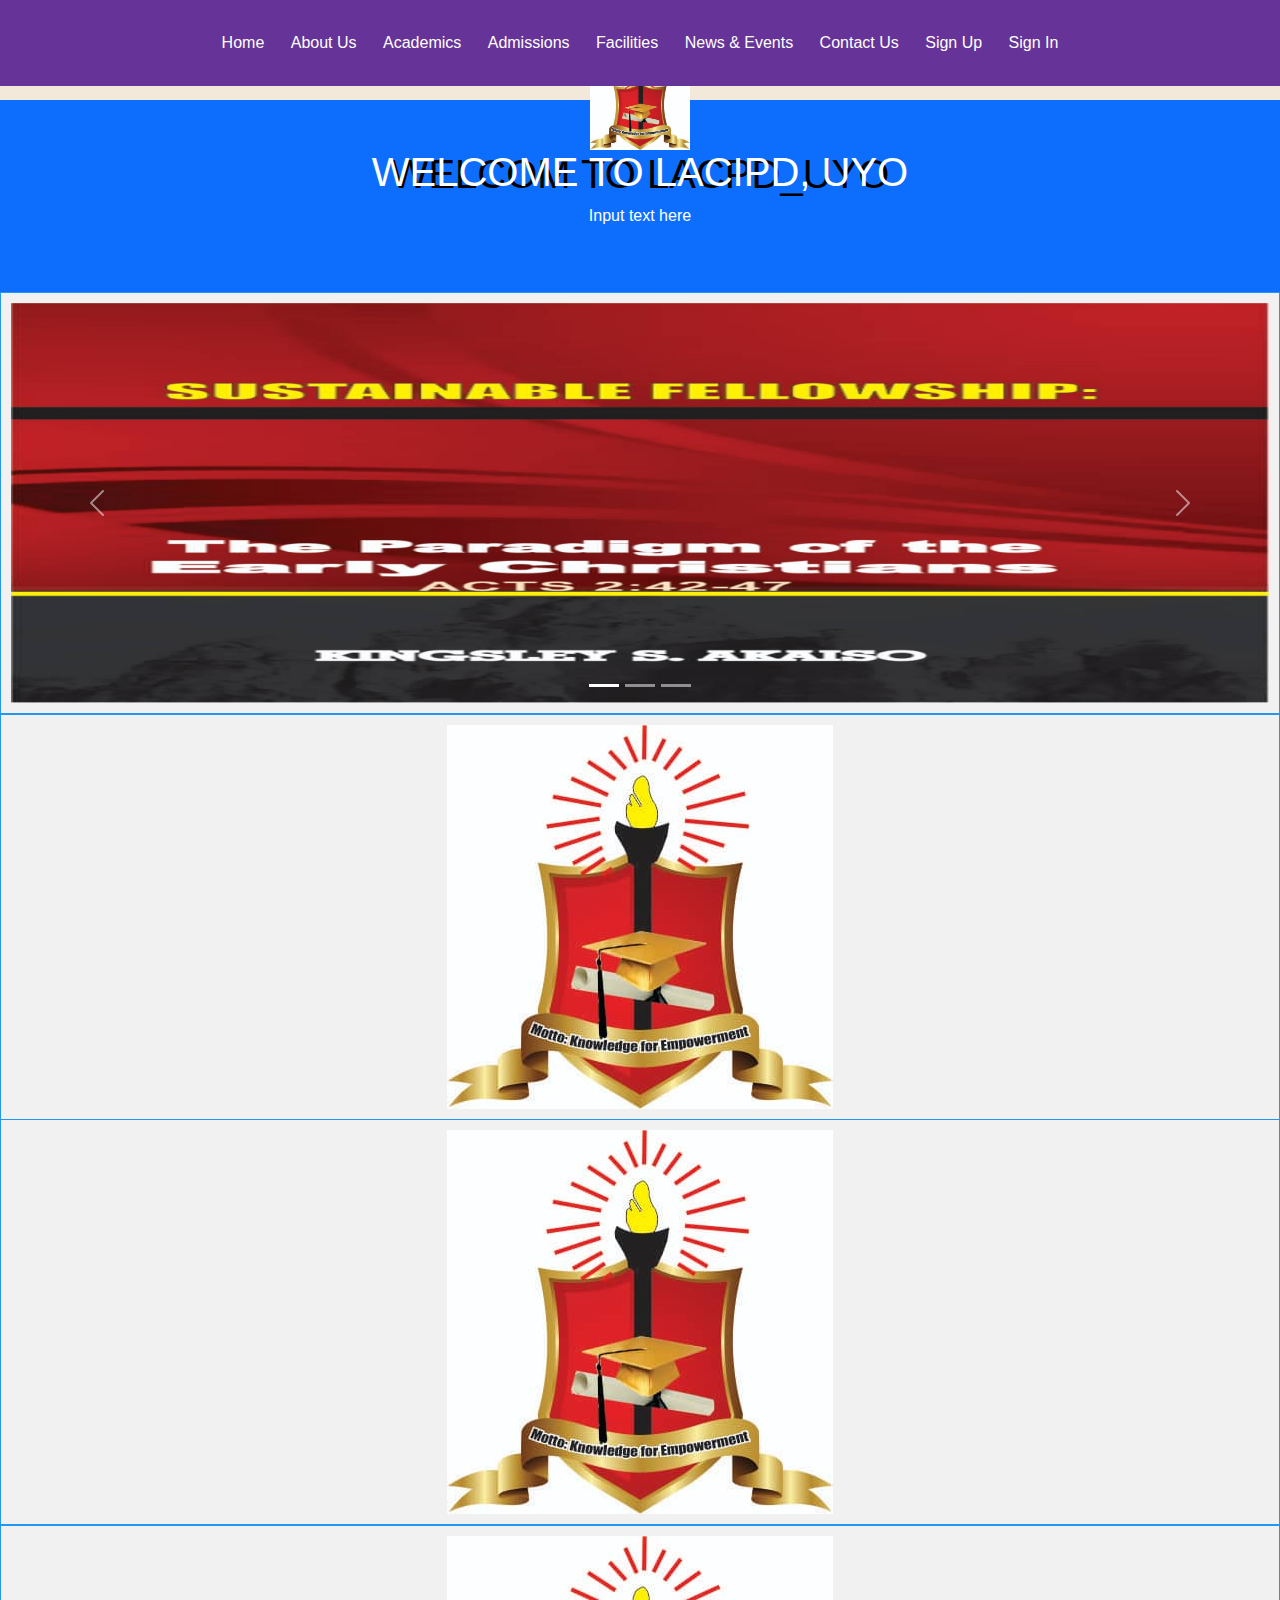
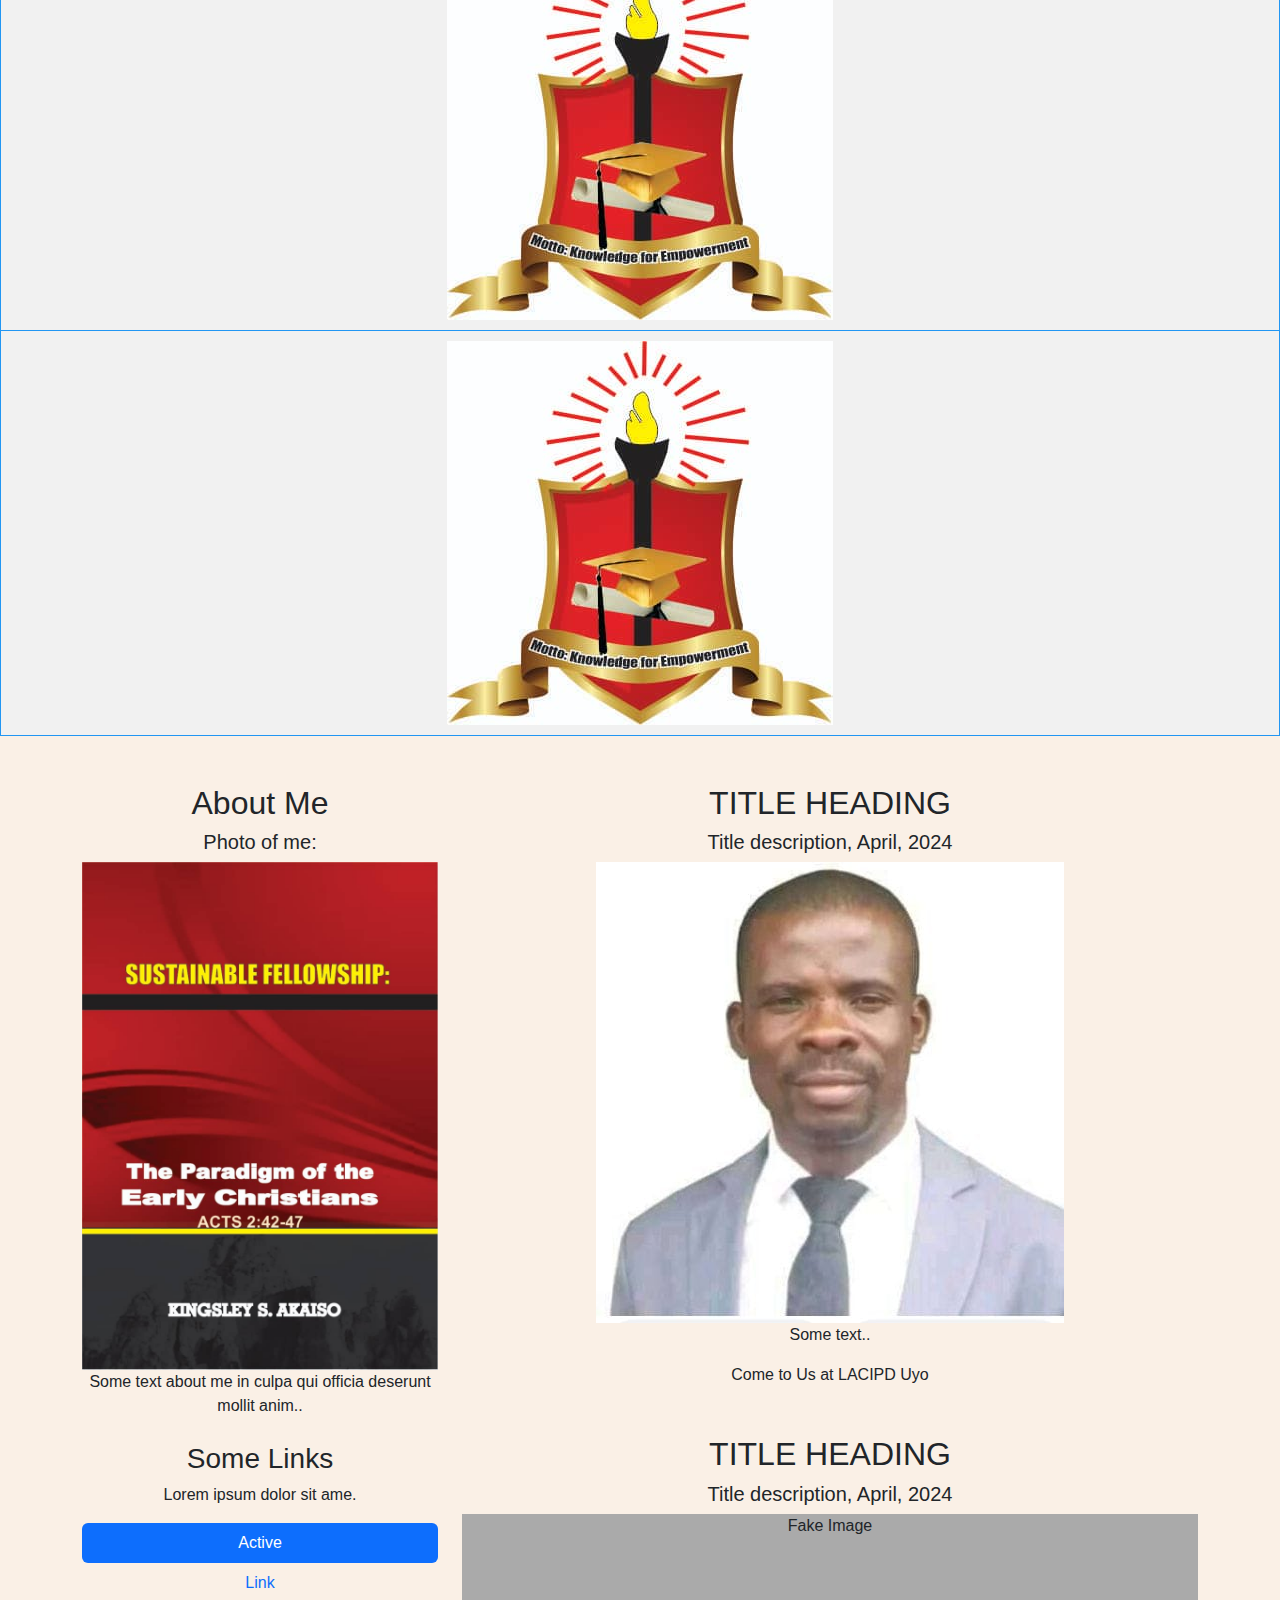
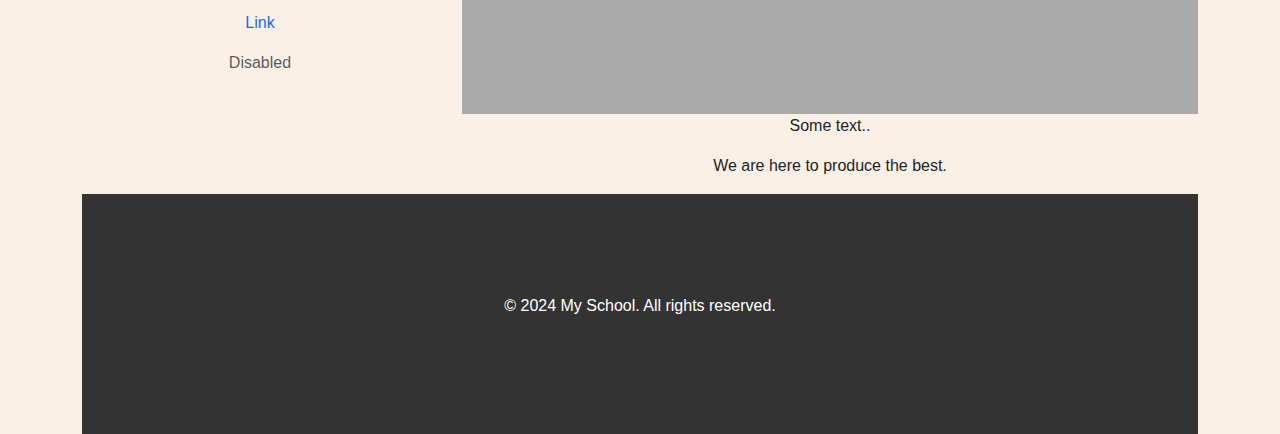
<file: index.html>
<!DOCTYPE html>
<html lang="en">
<head>
    <meta charset="UTF-8">
    <meta name="viewport" content="width=device-width, initial-scale=1.0">
    <link href="https://cdn.jsdelivr.net/npm/bootstrap@5.3.3/dist/css/bootstrap.min.css" rel="stylesheet">
    <script src="https://cdn.jsdelivr.net/npm/bootstrap@5.3.3/dist/js/bootstrap.bundle.min.js"></script>
    <title>Welcome to My School</title>
    <link rel="stylesheet" href="styles.css">
    <style>
      .Lacipd_logo {
        float: left;
        width: 200px;
        height: 100px;
    }
        /* Custom CSS rules */
        .flex-container {
            display: flex;
            flex-direction: column-reverse;
            background-color: DodgerBlue;
            align-items: center; /* Align items vertically */
        }

        .flex-container > div {
            background-color: #f1f1f1;
            width: 10%;
            margin: 0;
            text-align: center;
            line-height: 75px;
            font-size: 30px;
        }
        .container{
            text-align: center
        }
    .fakeimg {
      height: 200px;
      background: #aaa;
    }
    .grid-container {
      display: grid;
      grid-template-columns:auto;
      gap: 1px;
      background-color: #2196F3;
      padding: 1px;
      height: auto; /* Change height to auto to accommodate variable content */
    }
    .grid-container > div {
      background-color: #f1f1f1;
      text-align: center;
      padding: 10px;
      font-size: 30px;
      height: 100%; /* Change height to 100% to fill the container */
    }
    .grid-container img {
      max-width: 100%;
      max-height: 400px; /* Change max-height to 100% to fill the container */
    }
    </style>
</head>
<body>
  <nav>
    <a href="index.html">Home</a>
    <a href="about.html">About Us</a>
    <a href="academics.html">Academics</a>
    <a href="admissions.html">Admissions</a>
    <a href="facilities.html">Facilities</a>
    <a href="events.html">News & Events</a>
    <a href="contact.html">Contact Us</a>
    <a href="signup.html">Sign Up</a>
    <a href="signin.html">Sign In</a>

</nav>
  <header>
  <div>
    <img src="Lacipd_logo.jpeg" alt="Lazipd2" width="100px" height="100px" class="school-">
  </div>
    <h1>WELCOM TO LACPD_UYO </h1>
  </header>

</head>
<body>

<div class="p-5 bg-primary text-white text-center">
  <h1>WELCOME TO LACIPD, UYO</h1>
  <p>Input text here</p> 
</div>

<div class="grid-container">
  <!-- Carousel -->
  <div id="demo" class="carousel slide" data-bs-ride="carousel">
    <!-- Indicators/dots -->
    <div class="carousel-indicators">
      <button type="button" data-bs-target="#demo" data-bs-slide-to="0" class="active"></button>
      <button type="button" data-bs-target="#demo" data-bs-slide-to="1"></button>
      <button type="button" data-bs-target="#demo" data-bs-slide-to="2"></button>
    </div>
    <!-- The slideshow/carousel -->
    <div class="carousel-inner">
      <div class="carousel-item active">
        <img src="Lazipd2.jpeg" alt="Los Angeles" class="d-block w-100">
      </div>
      <div class="carousel-item">
       <img src="Lazipd2.jpeg" alt="Los Angeles" class="d-block w-100">
      </div>
      <div class="carousel-item">
        <img src="Lazipd2.jpeg" alt="Los Angeles" class="d-block w-100">
      </div>
    </div>
    <!-- Left and right controls/icons -->
    <button class="carousel-control-prev" type="button" data-bs-target="#demo" data-bs-slide="prev">
      <span class="carousel-control-prev-icon"></span>
    </button>
    <button class="carousel-control-next" type="button" data-bs-target="#demo" data-bs-slide="next">
      <span class="carousel-control-next-icon"></span>
    </button>
  </div>
</div>

<div class="grid-container">
  <div>
    <img src="Lacipd_logo.jpeg" alt="fake image1">
  </div>
  <div>
    <img src="Lacipd_logo.jpeg" alt="fake image2">
  </div>
</div>
<div class="grid-container">
  <div>
    <img src="Lacipd_logo.jpeg" alt="fake image3">
  </div>
  <div>
    <img src="Lacipd_logo.jpeg" alt="fake image4">
  </div>
</div>

<div class="container mt-5">
  <div class="row">
    <div class="col-sm-4">
      <h2>About Me</h2>
      <h5>Photo of me:</h5>
      <img src="Lazipd2.jpeg" alt="Photo of me" class="img-fluid">
      <p>Some text about me in culpa qui officia deserunt mollit anim..</p>
      <h3 class="mt-4">Some Links</h3>
      <p>Lorem ipsum dolor sit ame.</p>
      <ul class="nav nav-pills flex-column">
        <li class="nav-item">
          <a class="nav-link active" href="#">Active</a>
        </li>
        <li class="nav-item">
          <a class="nav-link" href="#">Link</a>
        </li>
        <li class="nav-item">
          <a class="nav-link" href="#">Link</a>
        </li>
        <li class="nav-item">
          <a class="nav-link disabled" href="#">Disabled</a>
        </li>
      </ul>
      <hr class="d-sm-none">
    </div>
    <div class="col-sm-8">
      <h2>TITLE HEADING</h2>
      <h5>Title description, April, 2024</h5>
      <img src="Lazipd.jpeg" alt="Photo of the Proprietor" class="img-fluid">
      <p>Some text..</p>
      <p>Come to Us at LACIPD Uyo</p>
      <h2 class="mt-5">TITLE HEADING</h2>
      <h5>Title description, April, 2024</h5>
      <div class="fakeimg">Fake Image</div>
      <p>Some text..</p>
      <p>We are here to produce the best.</p>
    </div>
  </div>
      
<footer>
    <p>&copy; 2024 My School. All rights reserved.</p>
</footer>
<script src="responsive.js"></script>
</body>
</html>
</file>
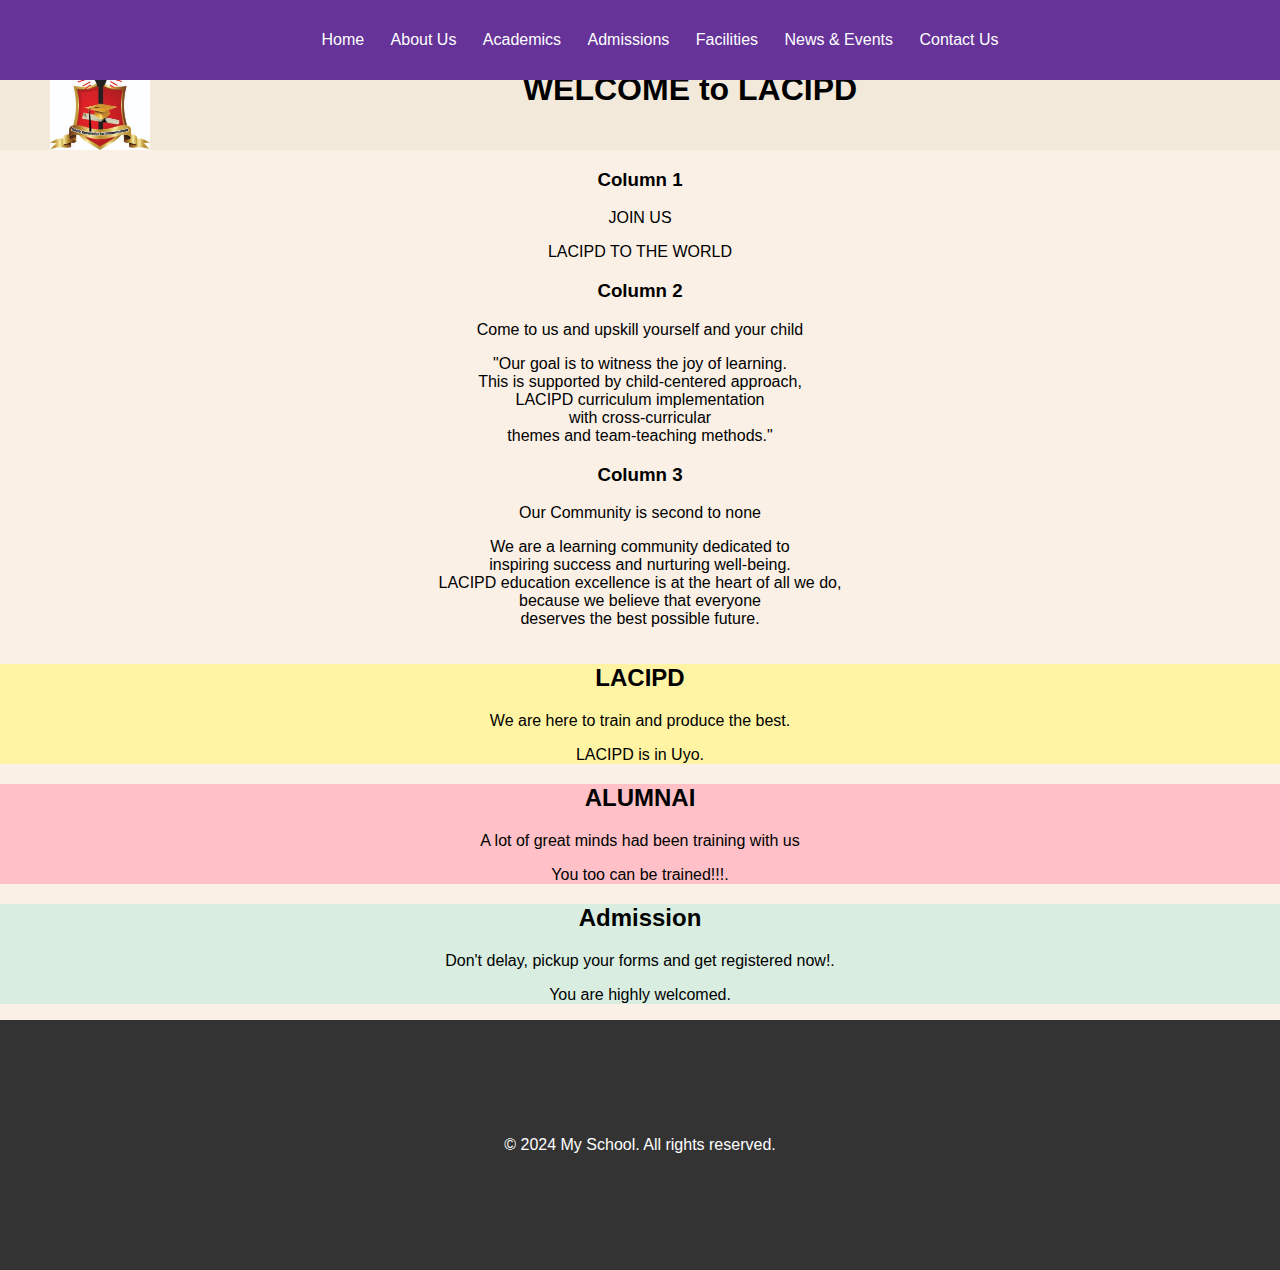
<file: about.html>
<!DOCTYPE html>
<html lang="en">
<head>
    <meta charset="UTF-8">
    <meta name="viewport" content="width=device-width, initial-scale=1.0">
    <title>Welcome to My School</title>
    <link rel="stylesheet" href="styles.css">
    <style>
        /* General styles */
        .school-logo {
            float: left;
            width: 100px;
            height: 100px;
        }
        .small-logo {
            width: 104px;
            height: 142px;
        }
        .container {
            display: flex;
        }
        /* Style for individual divs */
        .container > div {
            flex: 1; /* Distribute available space equally among divs */
            margin: 0; /* Reset margin */
            padding: 0; /* Reset padding */
            text-align: center;
        }
    </style>
</head>
<body>
    <nav>
        <a href="index.html">Home</a>
        <a href="about.html">About Us</a>
        <a href="academics.html">Academics</a>
        <a href="admissions.html">Admissions</a>
        <a href="facilities.html">Facilities</a>
        <a href="events.html">News & Events</a>
        <a href="contact.html">Contact Us</a>
    </nav>
    <header>
        <img src="Lacipd_logo.jpeg" alt="Lazipd2" class="school-logo">
        <h1><b>WELCOME to LACIPD</b></h1>
    </header>
    <div class="container mt-5">
        <div class="row">
            <div class="col-sm-4">
                <h3>Column 1</h3>
                <p>JOIN US</p>
                <p>LACIPD TO THE WORLD</p>
            </div>
            <div class="col-sm-4">
                <h3>Column 2</h3>
                <p>Come to us and upskill yourself and your child</p>
                <p>"Our goal is to witness the joy of learning.<br> This is supported by child-centered approach,<br> LACIPD curriculum implementation<br> with cross-curricular <br>themes and team-teaching methods."</p>
            </div>
            <div class="col-sm-4">
                <h3>Column 3</h3>        
                <p>Our Community is second to none</p>
                <p>We are a learning community dedicated to<br> inspiring success and nurturing well-being.<br> LACIPD education excellence is at the heart of all we do,<br> because we believe that everyone <br>deserves the best possible future.</p>
            </div>
        </div>
    </div>
    <div class="container">
        <div class="row">
            <div class="col" style="background-color:#FFF4A3;">
                <h2>LACIPD</h2>
                <p>We are here to train and produce the best.</p>
                <p>LACIPD is in Uyo.</p>
            </div>
            <div class="col" style="background-color:#FFC0C7;">
                <h2>ALUMNAI</h2>
                <p>A lot of great minds had been training with us</p>
                <p>You too can be trained!!!.</p>
            </div>
            <div class="col" style="background-color:#D9EEE1;">
                <h2>Admission</h2>
                <p>Don't delay, pickup your forms and get registered now!.</p>
                <p>You are highly welcomed.</p>
            </div>
        </div>
    </div>
    <footer>
        <p>&copy; 2024 My School. All rights reserved.</p>
    </footer>
    <script src="responsive.js"></script>
</body>
</html>
</file>
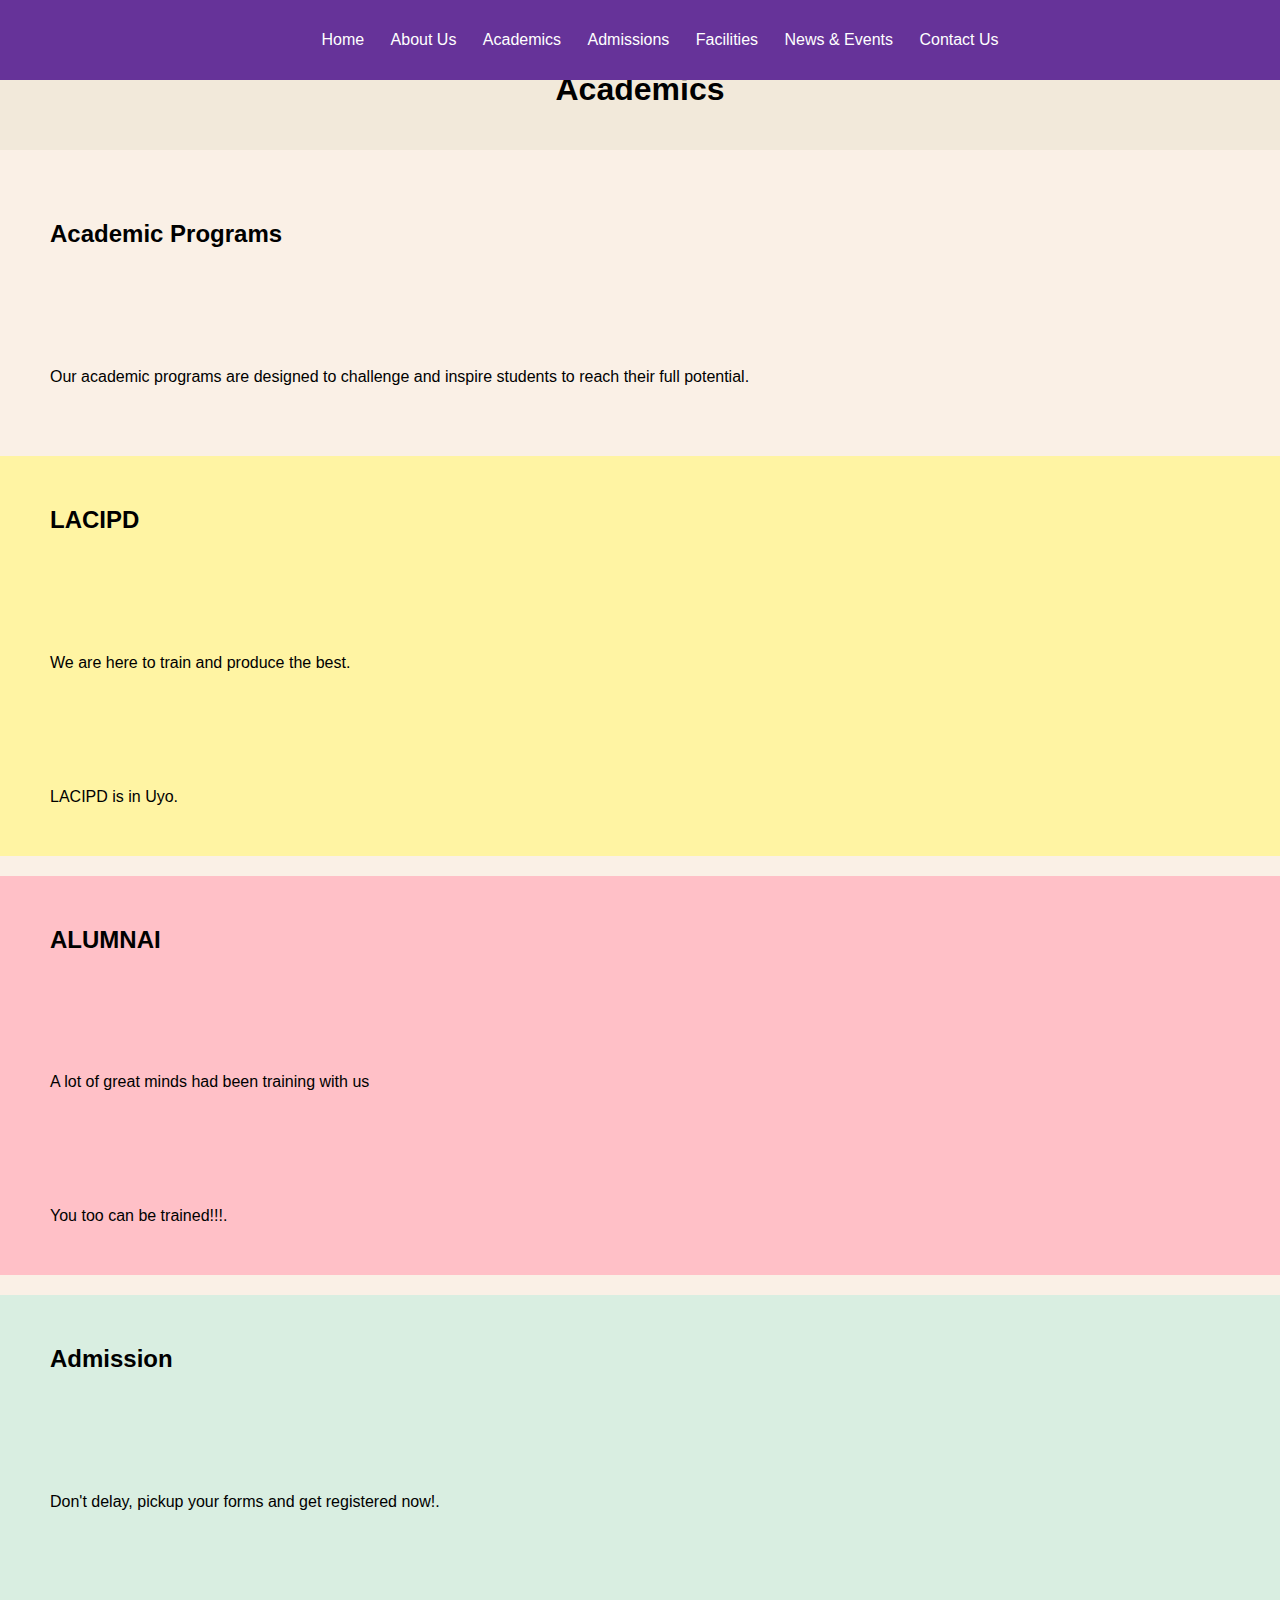
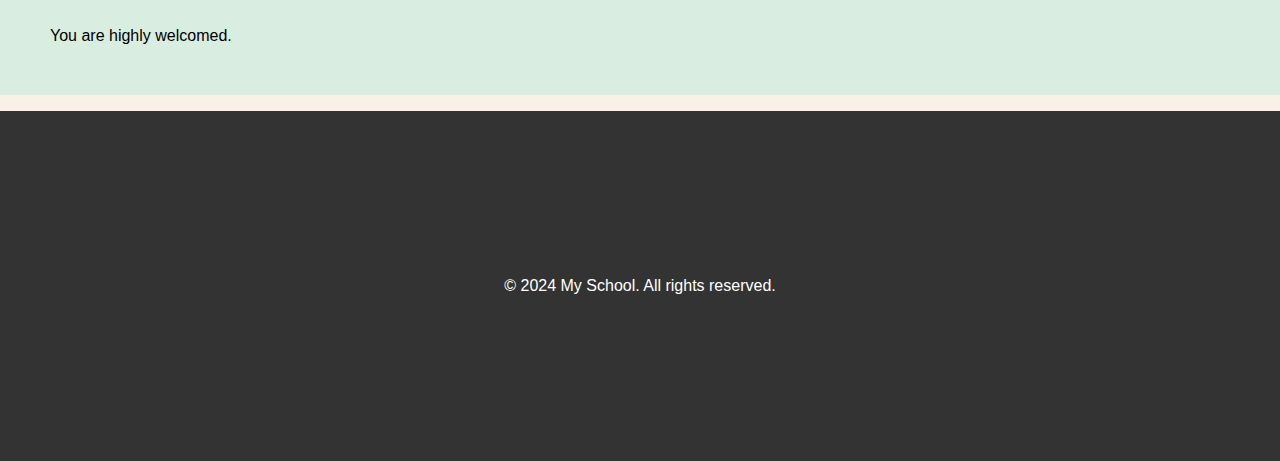
<file: academics.html>
<!DOCTYPE html>
<html lang="en">
<head>
    <meta charset="UTF-8">
    <meta name="viewport" content="width=device-width, initial-scale=1.0">
    <title>Academics - My School</title>
    <link rel="stylesheet" href="styles.css">
</head>
<style>
    p{
        padding: 50px;
    }
    h2,h3{
        padding: 50px;
    }
</style>
<body>
    <nav>
        <a href="index.html">Home</a>
        <a href="about.html">About Us</a>
        <a href="academics.html">Academics</a>
        <a href="admissions.html">Admissions</a>
        <a href="facilities.html">Facilities</a>
        <a href="events.html">News & Events</a>
        <a href="contact.html">Contact Us</a>
    </nav>
    <header>
        <h1>Academics</h1>
    </header>
    <div class="container">
        <h2>Academic Programs</h2>
        <p>Our academic programs are designed to challenge and inspire students to reach their full potential.</p>
    </div>
    <div class="container">
        <div class="row">
            <div class="col" style="background-color:#FFF4A3;">
                <h2>LACIPD</h2>
                <p>We are here to train and produce the best.</p>
                <p>LACIPD is in Uyo.</p>
            </div>
            <div class="col" style="background-color:#FFC0C7;">
                <h2>ALUMNAI</h2>
                <p>A lot of great minds had been training with us</p>
                <p>You too can be trained!!!.</p>
            </div>
            <div class="col" style="background-color:#D9EEE1;">
                <h2>Admission</h2>
                <p>Don't delay, pickup your forms and get registered now!.</p>
                <p>You are highly welcomed.</p>
            </div>
        </div>
    </div>
    <footer>
        <p>&copy; 2024 My School. All rights reserved.</p>
    </footer>
    <script src="responsive.js"></script>
</body>
</html>
</file>
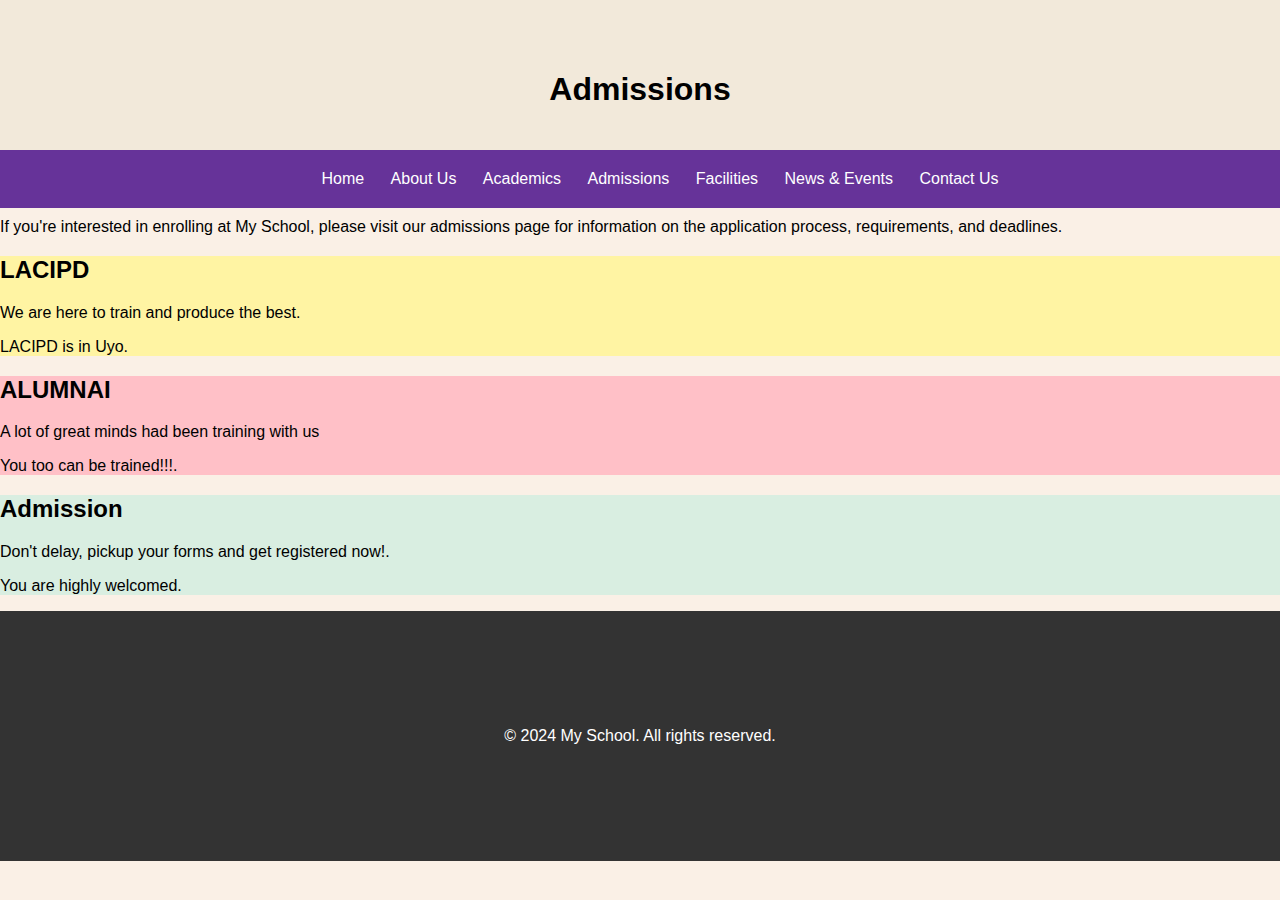
<file: admissions.html>
<!DOCTYPE html>
<html lang="en">
<head>
    <meta charset="UTF-8">
    <meta name="viewport" content="width=device-width, initial-scale=1.0">
    <title>Admissions - My School</title>
    <link rel="stylesheet" href="styles.css">
</head>
<body>
    <header>
        <h1>Admissions</h1>
    </header>
    <nav>
        <a href="index.html">Home</a>
        <a href="about.html">About Us</a>
        <a href="academics.html">Academics</a>
        <a href="admissions.html">Admissions</a>
        <a href="facilities.html">Facilities</a>
        <a href="events.html">News & Events</a>
        <a href="contact.html">Contact Us</a>
    </nav>
    <div class="container">
        <h2>Admissions Information</h2>
        <p>If you're interested in enrolling at My School, please visit our admissions page for information on the application process, requirements, and deadlines.</p>
    </div>
    <div class="container">
        <div class="row">
            <div class="col" style="background-color:#FFF4A3;">
                <h2>LACIPD</h2>
                <p>We are here to train and produce the best.</p>
                <p>LACIPD is in Uyo.</p>
            </div>
            <div class="col" style="background-color:#FFC0C7;">
                <h2>ALUMNAI</h2>
                <p>A lot of great minds had been training with us</p>
                <p>You too can be trained!!!.</p>
            </div>
            <div class="col" style="background-color:#D9EEE1;">
                <h2>Admission</h2>
                <p>Don't delay, pickup your forms and get registered now!.</p>
                <p>You are highly welcomed.</p>
            </div>
        </div>
    </div>
    <footer>
        <p>&copy; 2024 My School. All rights reserved.</p>
    </footer>
    <script src="responsive.js"></script>
</body>
</html>
</file>
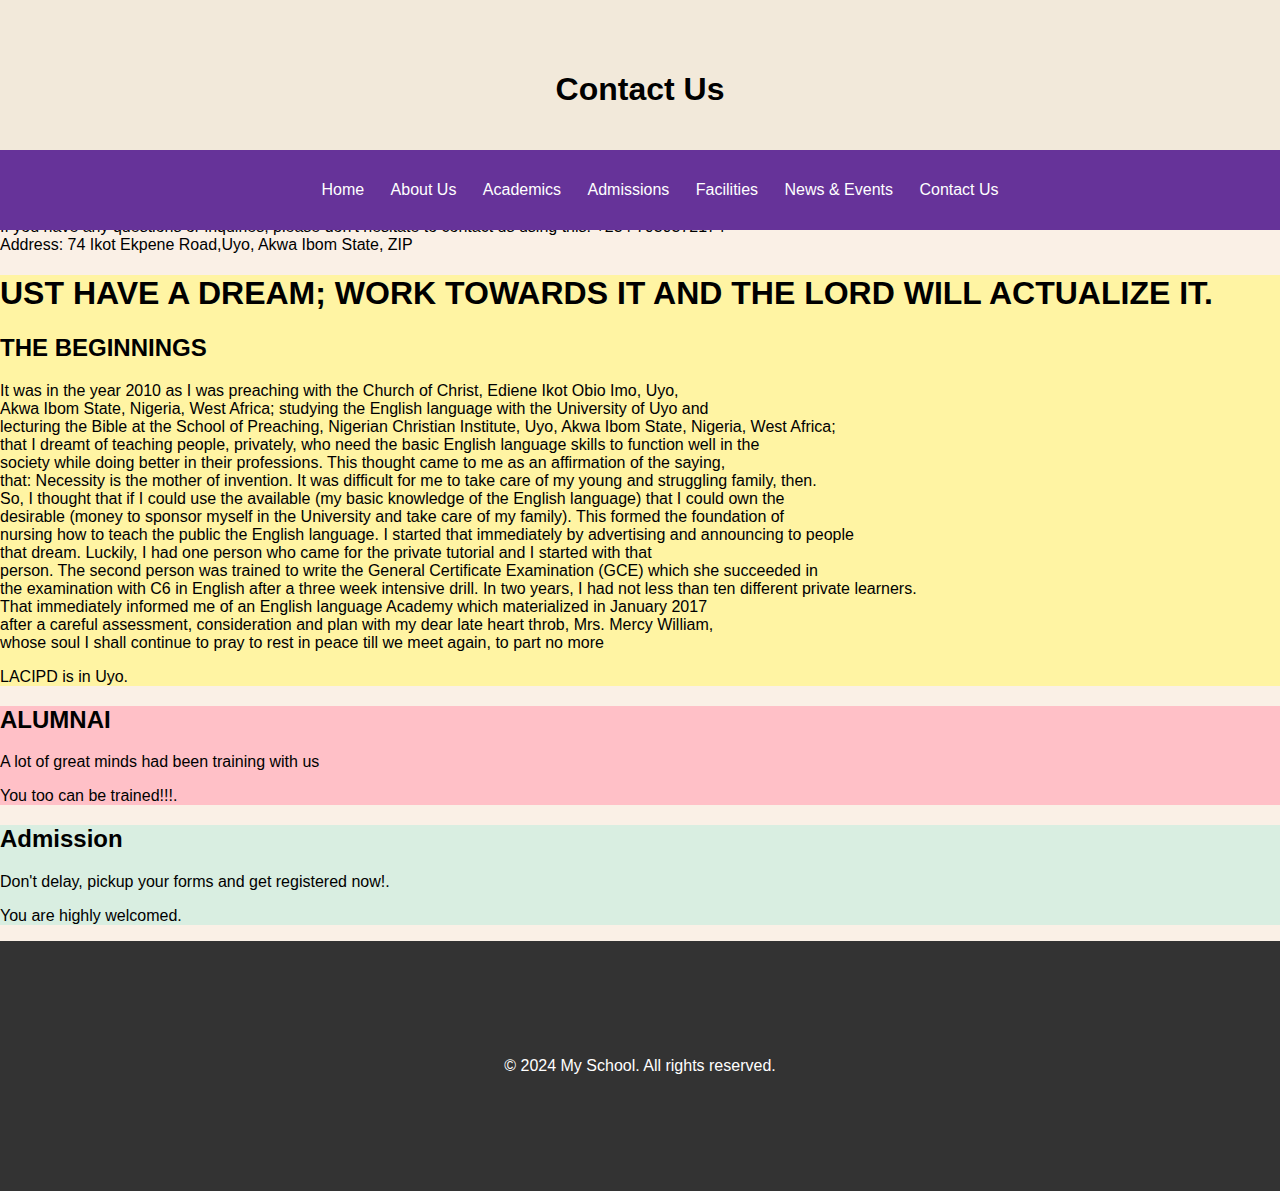
<file: contact.html>
<!DOCTYPE html>
<html lang="en">
<head>
    <meta charset="UTF-8">
    <meta name="viewport" content="width=device-width, initial-scale=1.0">
    <title>Contact Us - My School</title>
    <link rel="stylesheet" href="styles.css">
    <style>
        .text-container {
            width: 80%;
            margin: 0 auto;
            text-align: justify;
            line-height: 1.5;
        }
    </style>
</head>
<body>
    <header>
        <h1>Contact Us</h1>
    </header>
    <nav>
        <a href="index.html">Home</a>
        <a href="about.html">About Us</a>
        <a href="academics.html">Academics</a>
        <a href="admissions.html">Admissions</a>
        <a href="facilities.html">Facilities</a>
        <a href="events.html">News & Events</a>
        <a href="contact.html">Contact Us</a>
    </nav>
    <div class="container">
        <h2>Contact Information</h2>
        <p>If you have any questions or inquiries, please don't hesitate to contact us using this: +234 7030372174<br>
            Address: 74 Ikot Ekpene Road,Uyo, Akwa Ibom State, ZIP
        </address>
    </div>
    <div class="container">
        <div class="row">
            <div class="col"  style="background-color:#FFF4A3;">
                <h1>UST HAVE A DREAM; WORK TOWARDS IT AND THE LORD WILL ACTUALIZE IT.</h1>
                <h2>THE BEGINNINGS </h2>
                <p>It was in the year 2010 as I was preaching with the Church of Christ, Ediene Ikot Obio Imo, Uyo, <br>Akwa Ibom State, Nigeria, West Africa; studying the English language with the University of Uyo and<br> lecturing the Bible at the School of Preaching, Nigerian Christian Institute, Uyo, Akwa Ibom State, Nigeria, West Africa;<br> that I dreamt of teaching people, privately, who need the basic English language skills to function well in the<br> society while doing better in their professions. This thought came to me as an affirmation of the saying, <br>that: Necessity is the mother of invention. It was difficult for me to take care of my young and struggling family, then.<br> So, I thought that if I could use the available (my basic knowledge of the English language) that I could own the<br> desirable (money to sponsor myself in the University and take care of my family). This formed the foundation of <br>nursing how to teach the public the English language. I started that immediately by advertising and announcing to people<br> that dream. Luckily, I had one person who came for the private tutorial and I started with that <br>person. The second person was trained to write the General Certificate Examination (GCE) which she succeeded in <br>the examination with C6 in English after a three week intensive drill.  In two years, I had not less than ten different private learners. <br>That immediately informed me of an English language Academy which materialized in January 2017<br> after a careful assessment, consideration and plan with my dear late heart throb, Mrs. Mercy William, <br>whose soul I shall continue to pray to rest in peace till we meet again, to part no more
                </p>
                <p>LACIPD is in Uyo.</p>
            </div>
            <div class="col" style="background-color:#FFC0C7;">
                <h2>ALUMNAI</h2>
                <p>A lot of great minds had been training with us</p>
                <p>You too can be trained!!!.</p>
            </div>
            <div class="col" style="background-color:#D9EEE1;">
                <h2>Admission</h2>
                <p>Don't delay, pickup your forms and get registered now!.</p>
                <p>You are highly welcomed.</p>
            </div>
        </div>
    </div>
    <footer>
        <p>&copy; 2024 My School. All rights reserved.</p>
    </footer>
    <script src="responsive.js"></script>
</body>
</html>
</file>
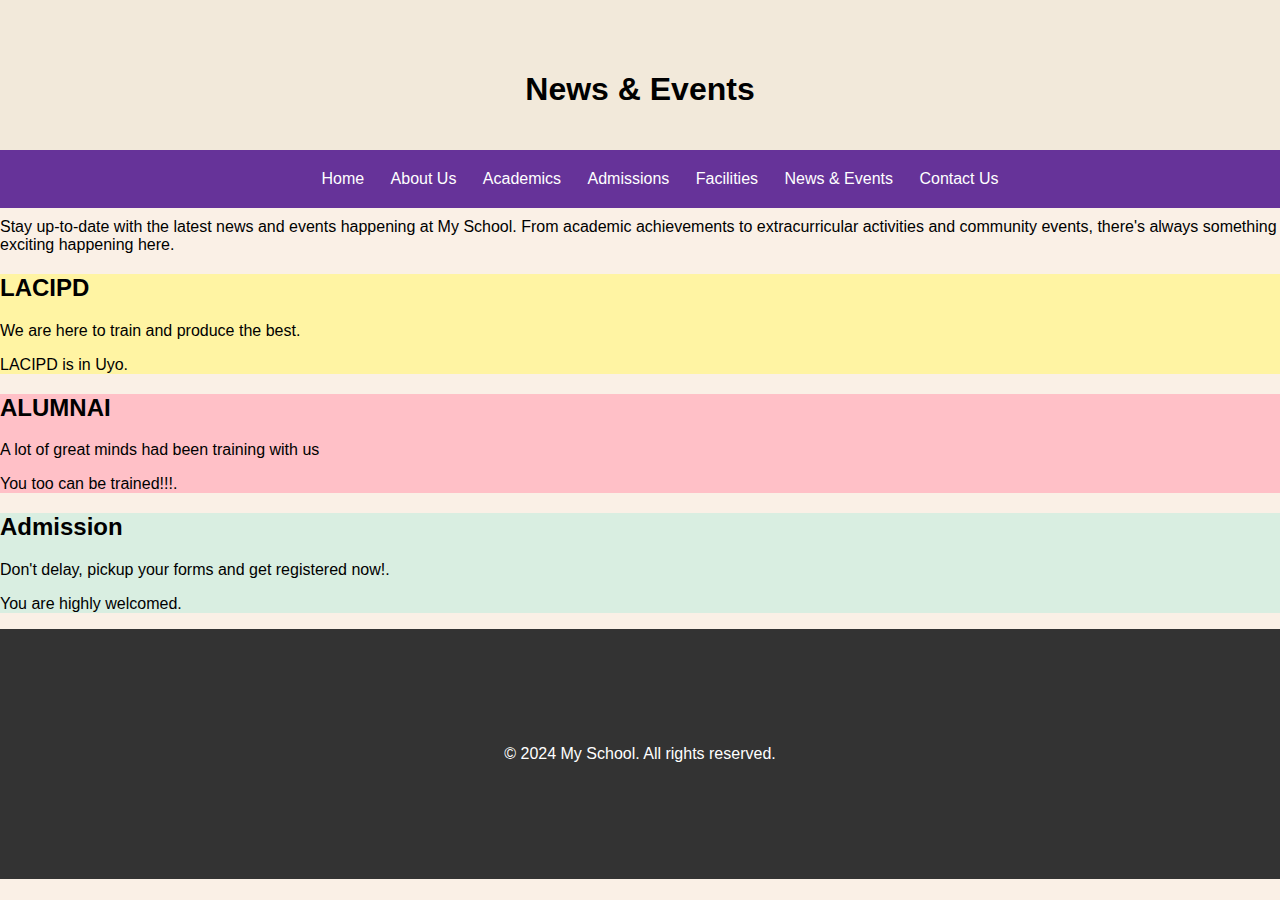
<file: events.html>
<!DOCTYPE html>
<html lang="en">
<head>
    <meta charset="UTF-8">
    <meta name="viewport" content="width=device-width, initial-scale=1.0">
    <title>News & Events - My School</title>
    <link rel="stylesheet" href="styles.css">
</head>
<body>
    <header>
        <h1>News & Events</h1>
    </header>
    <nav>
        <a href="index.html">Home</a>
        <a href="about.html">About Us</a>
        <a href="academics.html">Academics</a>
        <a href="admissions.html">Admissions</a>
        <a href="facilities.html">Facilities</a>
        <a href="events.html">News & Events</a>
        <a href="contact.html">Contact Us</a>
    </nav>
    <div class="container">
        <h2>Upcoming Events</h2>
        <p>Stay up-to-date with the latest news and events happening at My School. From academic achievements to extracurricular activities and community events, there's always something exciting happening here.</p>
    </div>
    <div class="container">
        <div class="row">
            <div class="col" style="background-color:#FFF4A3;">
                <h2>LACIPD</h2>
                <p>We are here to train and produce the best.</p>
                <p>LACIPD is in Uyo.</p>
            </div>
            <div class="col" style="background-color:#FFC0C7;">
                <h2>ALUMNAI</h2>
                <p>A lot of great minds had been training with us</p>
                <p>You too can be trained!!!.</p>
            </div>
            <div class="col" style="background-color:#D9EEE1;">
                <h2>Admission</h2>
                <p>Don't delay, pickup your forms and get registered now!.</p>
                <p>You are highly welcomed.</p>
            </div>
        </div>
    </div>
    <footer>
        <p>&copy; 2024 My School. All rights reserved.</p>
    </footer>
    <script src="responsive.js"></script>
</body>
</html>
</file>
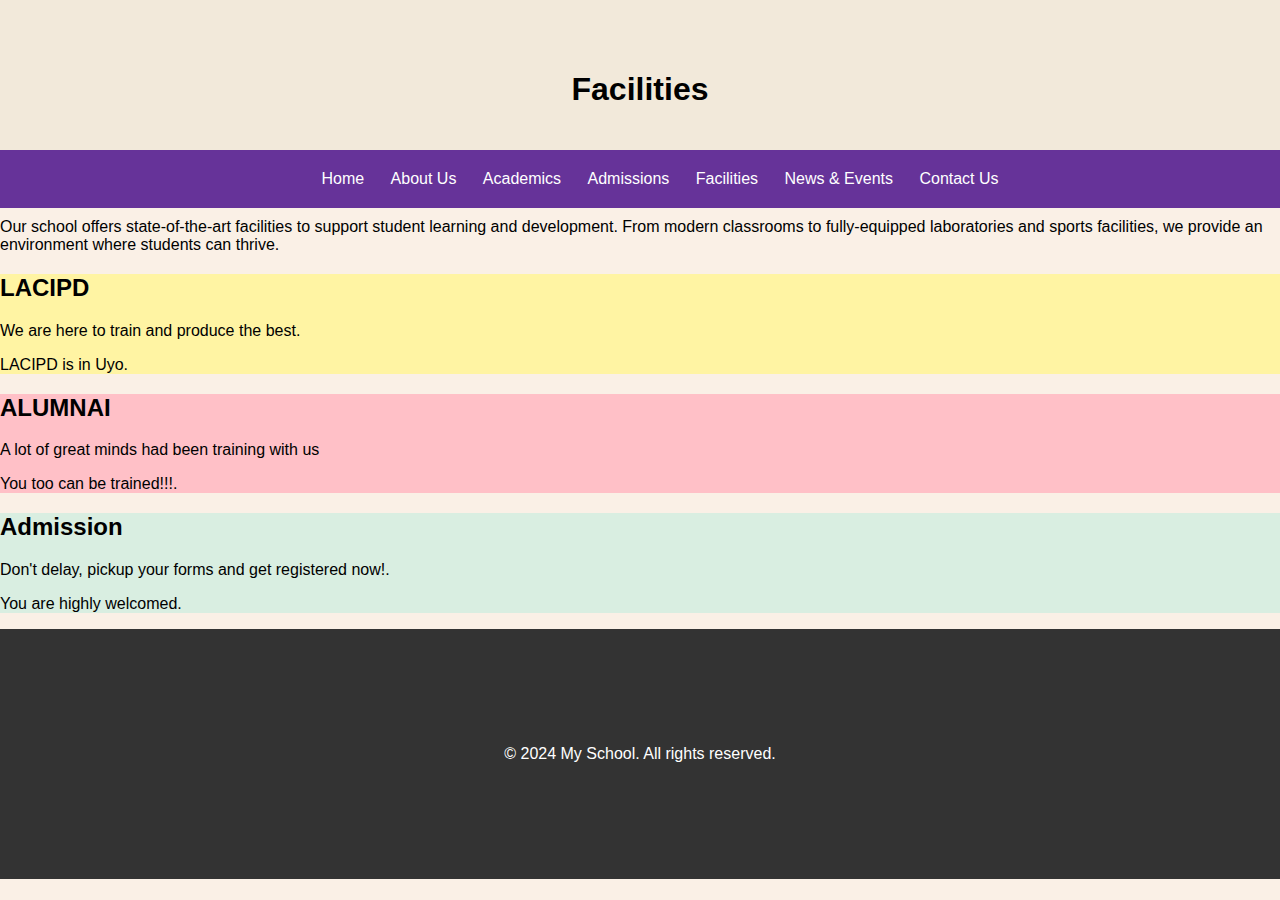
<file: facilities.html>
<!DOCTYPE html>
<html lang="en">
<head>
    <meta charset="UTF-8">
    <meta name="viewport" content="width=device-width, initial-scale=1.0">
    <title>Facilities - My School</title>
    <link rel="stylesheet" href="styles.css">
</head>
<body>
    <header>
        <h1>Facilities</h1>
    </header>
    <nav>
        <a href="index.html">Home</a>
        <a href="about.html">About Us</a>
        <a href="academics.html">Academics</a>
        <a href="admissions.html">Admissions</a>
        <a href="facilities.html">Facilities</a>
        <a href="events.html">News & Events</a>
        <a href="contact.html">Contact Us</a>
    </nav>
    <div class="container">
        <h2>Our School Facilities</h2>
        <p>Our school offers state-of-the-art facilities to support student learning and development. From modern classrooms to fully-equipped laboratories and sports facilities, we provide an environment where students can thrive.</p>
    </div>
    <div class="container">
        <div class="row">
            <div class="col" style="background-color:#FFF4A3;">
                <h2>LACIPD</h2>
                <p>We are here to train and produce the best.</p>
                <p>LACIPD is in Uyo.</p>
            </div>
            <div class="col" style="background-color:#FFC0C7;">
                <h2>ALUMNAI</h2>
                <p>A lot of great minds had been training with us</p>
                <p>You too can be trained!!!.</p>
            </div>
            <div class="col" style="background-color:#D9EEE1;">
                <h2>Admission</h2>
                <p>Don't delay, pickup your forms and get registered now!.</p>
                <p>You are highly welcomed.</p>
            </div>
        </div>
    </div>
    <footer>
        <p>&copy; 2024 My School. All rights reserved.</p>
    </footer>
    <script src="responsive.js"></script>
</body>
</html>
</file>
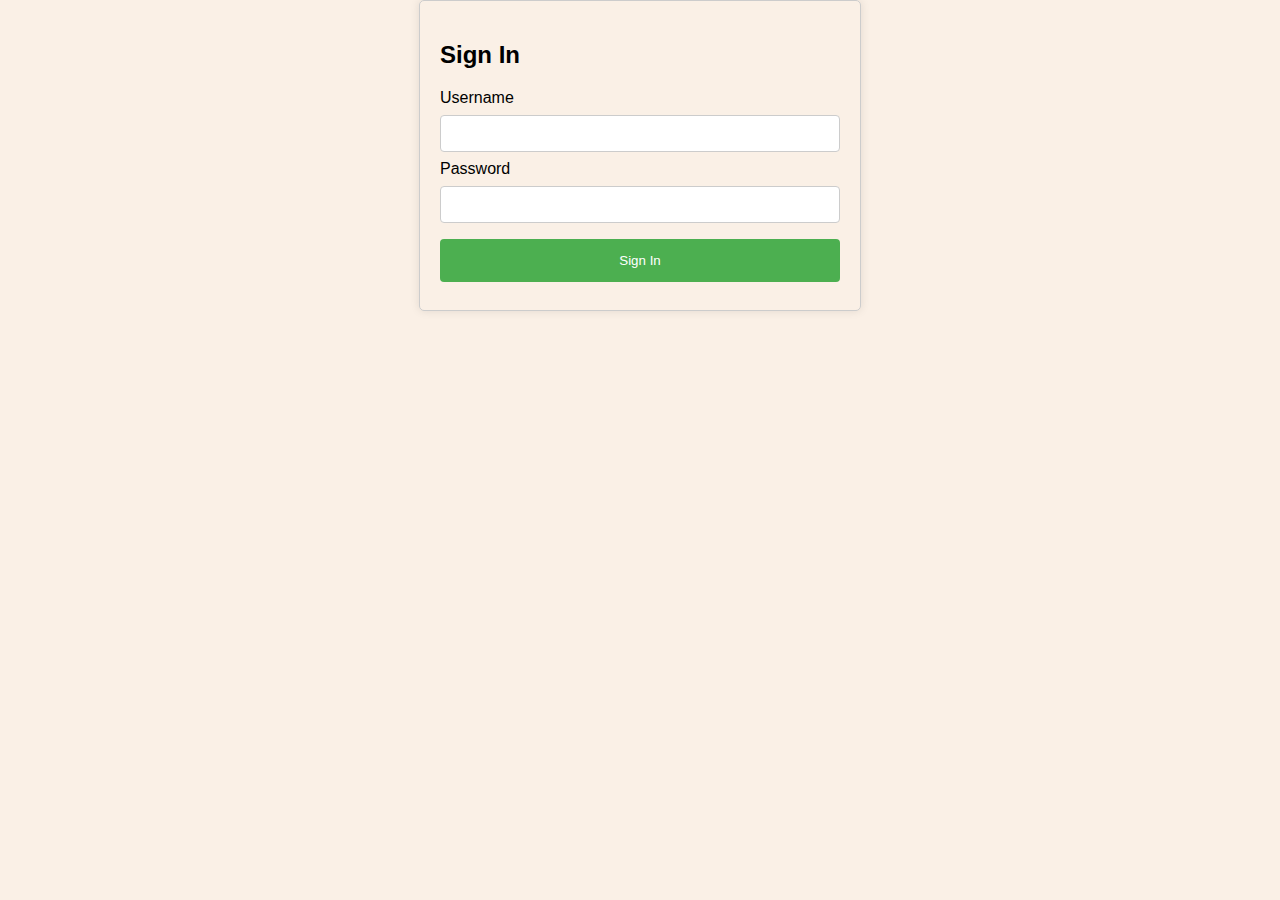
<file: signin.html>
<!DOCTYPE html>
<html lang="en">
<head>
    <meta charset="UTF-8">
    <meta name="viewport" content="width=device-width, initial-scale=1.0">
    <title>Sign In</title>
    <link rel="stylesheet" href="styles.css">
    <style>
        /* General styles */
        body {
            font-family: Arial, sans-serif;
        }
        .container {
            max-width: 400px;
            margin: 0 auto;
            padding: 20px;
            border: 1px solid #ccc;
            border-radius: 5px;
            box-shadow: 0 0 10px rgba(0, 0, 0, 0.1);
        }
        input[type="text"], input[type="password"] {
            width: 100%;
            padding: 10px;
            margin: 8px 0;
            display: inline-block;
            border: 1px solid #ccc;
            border-radius: 4px;
            box-sizing: border-box;
        }
        input[type="submit"] {
            width: 100%;
            background-color: #4CAF50;
            color: white;
            padding: 14px 20px;
            margin: 8px 0;
            border: none;
            border-radius: 4px;
            cursor: pointer;
        }
        input[type="submit"]:hover {
            background-color: #45a049;
        }
    </style>
</head>
<body>
    <div class="container">
        <h2>Sign In</h2>
        <form action="/signin" method="post">
            <label for="username">Username</label>
            <input type="text" id="username" name="username" required>

            <label for="password">Password</label>
            <input type="password" id="password" name="password" required>

            <input type="submit" value="Sign In">
        </form>
    </div>
</body>
</html>
</file>
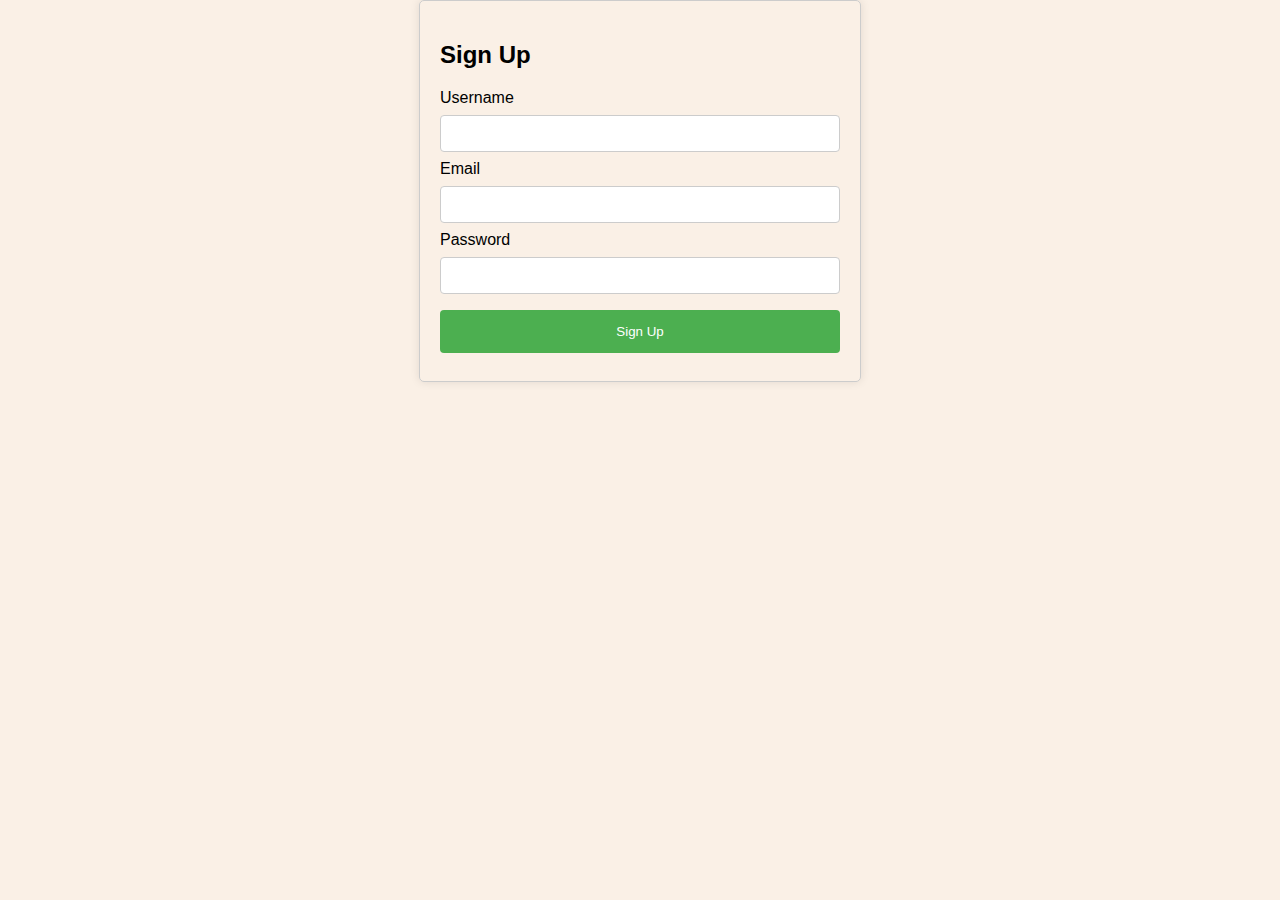
<file: signup.html>
<!DOCTYPE html>
<html lang="en">
<head>
    <meta charset="UTF-8">
    <meta name="viewport" content="width=device-width, initial-scale=1.0">
    <title>Sign Up</title>
    <link rel="stylesheet" href="styles.css">
    <style>
        /* General styles */
        body {
            font-family: Arial, sans-serif;
        }
        .container {
            max-width: 400px;
            margin: 0 auto;
            padding: 20px;
            border: 1px solid #ccc;
            border-radius: 5px;
            box-shadow: 0 0 10px rgba(0, 0, 0, 0.1);
        }
        input[type="text"], input[type="email"], input[type="password"] {
            width: 100%;
            padding: 10px;
            margin: 8px 0;
            display: inline-block;
            border: 1px solid #ccc;
            border-radius: 4px;
            box-sizing: border-box;
        }
        input[type="submit"] {
            width: 100%;
            background-color: #4CAF50;
            color: white;
            padding: 14px 20px;
            margin: 8px 0;
            border: none;
            border-radius: 4px;
            cursor: pointer;
        }
        input[type="submit"]:hover {
            background-color: #45a049;
        }
    </style>
</head>
<body>
    <div class="container">
        <h2>Sign Up</h2>
        <form action="/signup" method="post">
            <label for="username">Username</label>
            <input type="text" id="username" name="username" required>

            <label for="email">Email</label>
            <input type="email" id="email" name="email" required>

            <label for="password">Password</label>
            <input type="password" id="password" name="password" required>

            <input type="submit" value="Sign Up">
        </form>
    </div>
</body>
</html>
</file>
<file: styles.css>
/* General styles shared across all pages */

body {
    font-family: Arial, sans-serif;
    margin: 0;
    padding: 0;
    background-color: linen;
}

header {
    background-color: rgba(151, 143, 74, 0.075);
    color: black;
    padding: 50px;
    text-align: center;
    height: 50px;
}

nav {
    position: fixed;
    background-color: rebeccapurple;
    padding: 20px;
    text-align: center;
    width: 100%;
}
nav a {
    color: white;
    text-decoration: none;
    padding: 10px;
    margin: 1px;
}

nav a:hover {
    background-color: green
}

footer {
    background-color: #333;
    color: #fff;
    padding: 100px;
    text-align: center;
}
</file>
